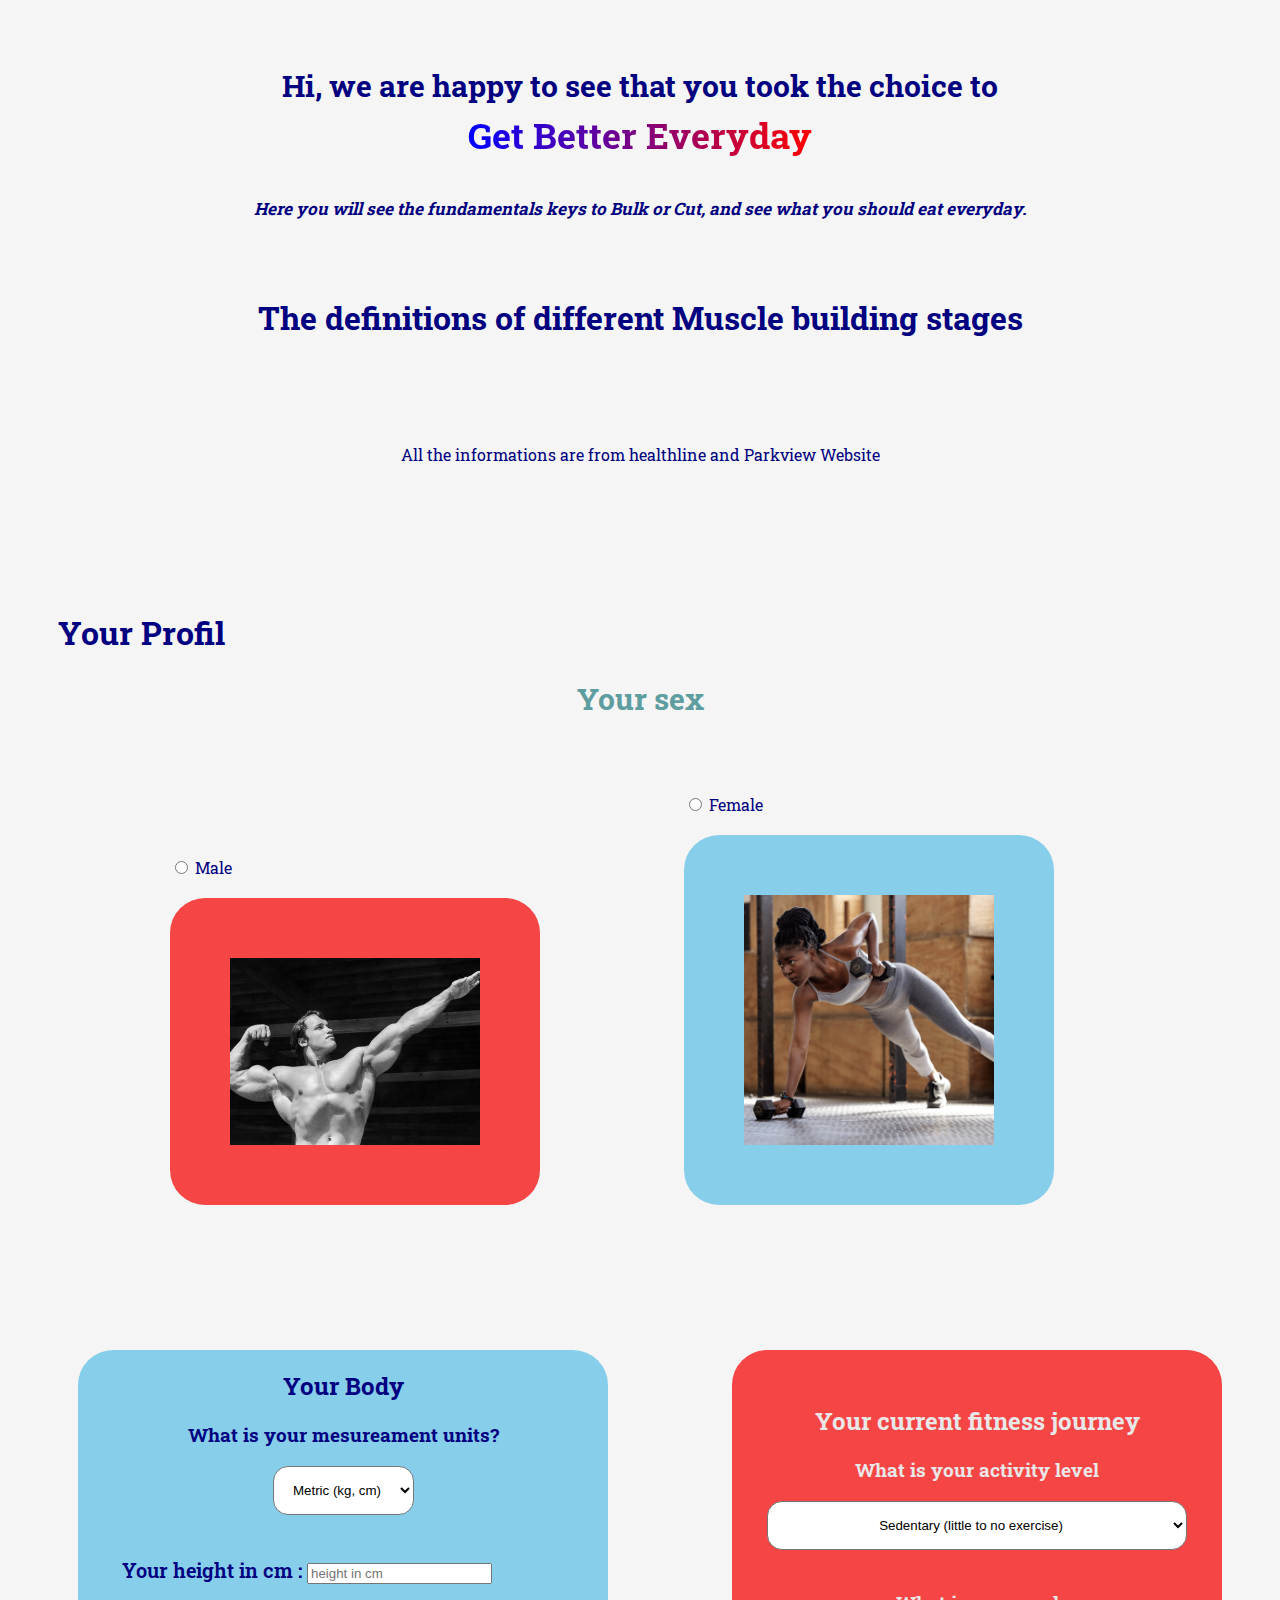
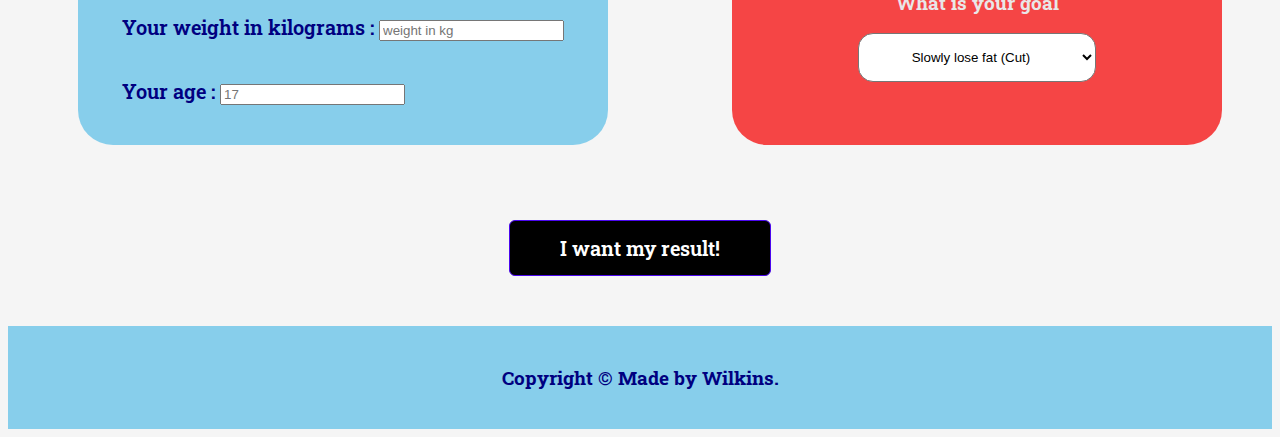
<file: index.html>
<!DOCTYPE html>
<html lang="en">
<head>
    <meta charset="UTF-8">
    <meta http-equiv="X-UA-compatible" content="IE-edge">
    <meta name="viewport" content="width=device-width, initial-scale-1.0">
    <link rel="icon" href="">
    <link rel="stylesheet" href="shredded.css">
    <link rel="stylesheet" href="mediaqueries.css">
    <link rel="stylesheet" href="https://cdnjs.cloudflare.com/ajax/libs/font-awesome/6.5.1/css/all.min.css" integrity="sha512-DTOQO9RWCH3ppGqcWaEA1BIZOC6xxalwEsw9c2QQeAIftl+Vegovlnee1c9QX4TctnWMn13TZye+giMm8e2LwA==" crossorigin="anonymous" referrerpolicy="no-referrer" />
    <link rel="preconnect" href="https://fonts.googleapis.com">
    <link rel="preconnect" href="https://fonts.gstatic.com" crossorigin>
    <link href="https://fonts.googleapis.com/css2?family=Bebas+Neue&family=Oswald:wght@200..700&family=Poppins:ital,wght@0,100;0,200;0,300;0,400;0,500;0,600;0,700;0,800;0,900;1,100;1,200;1,300;1,400;1,500;1,600;1,700;1,800;1,900&family=Roboto+Slab:wght@100..900&family=Roboto:ital,wght@0,100;0,300;0,400;0,500;0,700;0,900;1,100;1,300;1,400;1,500;1,700;1,900&family=Rubik:ital,wght@0,300..900;1,300..900&display=swap" rel="stylesheet">
    <title>GBE Physical Platform</title>
</head>
<body>
    <div id="Welcome">
        <h1>Hi, we are happy to see that you took the choice to <br><span>Get Better Everyday</span></h1>
            <h3>Here you will see the fundamentals keys to Bulk or Cut, and see what you should eat everyday.<br></h3>
    </div> 

        <div class="deff">
            <h1>The definitions of different Muscle building stages </h1><i id="icon" class="fa-solid fa-circle-chevron-down"></i>
   <div id="Definitions">
        <div class="tab-links active-link" id="Bulk">
            <h2>Bulking</h2>
            <div class="tab-contents active-tab">
                <blockquote cite="https://www.healthline.com/nutrition/bulking#:~:text=Bulking%20is%20the%20muscle%2Dgaining,while%20weight%20training%20(%201%20).">
                    <p>Bulking is the muscle-gaining phase. You're meant to intentionally consume more calories than your body needs for a set period <br> Often 4 to 6 months. 
                    These extra calories provide your body with the necessary fuel to boost muscle size and strength while weight training </p>
                </blockquote>
            </div>
        </div>
    
        <div class="tab-links" id="Cut">
            <h2>Cutting</h2>
            <div class="tab-contents">
                <blockquote cite="https://www.healthline.com/nutrition/cutting-diet#:~:text=Cutting%20is%20a%20fat%2Dloss,as%20much%20muscle%20as%20possible.">
                    <p>Cuting is a fat-loss phase that bodybuilders and fitness enthusiasts use to get as lean as possible. Typically started a few months before a 
                    major workout plan, it involves a weight loss diet that's meant to maintain as much muscle as possible.</p>
                </blockquote>
            </div> 
        </div> 
      
        <div class="tab-links" id="Maintain">
            <h2>Maintenance/Recomposition</h2>
            <div class="tab-contents">
                <blockquote cite="https://www.parkview.com/blog/the-phases-of-perfecting-your-physique#:~:text=Maintenance%20phases%20allow%20for%20full,prevent%20adaptation%20to%20higher%20volumes.">
                    <p>Maintenance phases allow for full recovery and prepare our bodies for the next hard muscle-building block. It allows for refueling 
                       and resensitizing our bodies to insulin, while decreasing fatigue and prevent adaptation to higher volumes.</p>
                </blockquote>
            </div>
        </div>
    </div>
    <p class="source">All the informations are from healthline and Parkview Website</p>
    </div>

    <div id="Questions">
        <div class="goal">
            <h1>Your Profil</h1>
        </div>
        <div id="Profil">
            <h2>Your sex</h2>
            <form id="gbe">
                <fieldset class="sex">
                    <div class="male">
                        <input type="radio" id="male" name="sex" value="male">
                        <label for="male">Male</label><br>
                        <label for="male">
                            <img src="pictures/arnold.png" alt="One of the Greatest bodybuilders of all-time"><br>
                        </label>
                    </div>
                    <div class="female">
                        <input type="radio" id="female" name="sex" value="female">
                        <label for="female">Female</label><br>
                        <label for="female">
                            <img src="pictures/female training.png" alt="A black female working out">
                        </label>
                    </div>
                </fieldset><br>
            </form>
        </div>
        <div class="table_data">
            <div class="bodyyy">
                <!-- <i class="fa-solid fa-grip-dots"></i> -->
                <h2 class="idk">Your Body</h2>
                <h3>What is your mesureament units?</h3>
                <select id="metric">
                    <option value="Metric">Metric (kg, cm)</option>
                    <option value="Imperial">Imperial (lb, in)</option>
                </select><br>
                <fieldset class="height">
                    <label for="heightcm">Your height in cm :
                        <input type="number" id="heightcm" name="height" value="Cm" placeholder="height in cm"><br>
                    </label>
                    <label for="heightinch">Your height in inches :<br>
                        <input type="number" id="heightfeet" name="feet" placeholder="Feet">
                        <input type="number" id="inches" name="inch" placeholder="Inches">
                    </label>
                </fieldset>
                <fieldset class="weight">
                    <label for="Weightkg">Your weight in kilograms :
                        <input type="number" id="weightkg" name="weight" value="kg" placeholder="weight in kg"><br>
                    </label>
                    <label for="Weightlbs">Your weight in pounds :
                        <input type="number" id="weightlbs" name="weight" value="lbs" placeholder="weight in lbs">
                    </label>
                </fieldset><br>
                <fieldset class="age">
                    <label for="age">Your age :
                        <input type="number" id="age" name="age" placeholder="17">
                    </label>
                </fieldset>
            </div>
            <div class="activityy">
                <h2>Your current fitness journey</h2>
                <h3>What is your activity level</h3>
                <select id="options">
                    <option value="sedentary">Sedentary (little to no exercise)</option>
                    <option value="light">Lightly active (light exercise/sports 1-3 days a week)</option>
                    <option value="average">Moderately active (moderate exercise/sports 3-5 days a week)</option>
                    <option value="very">Very active (hard exercise/sports 6-7 days a week)</option>
                    <option value="extreme">Extremely active (very hard exercise/sports or physical job)</option>
                </select><br>
    
                <h3>What is your goal</h3>
                <select id="plan">
                    <option value="cut">Slowly lose fat (Cut)</option>
                    <option value="maintain">Maintain</option>
                    <option value="lean">Slowly gain muscle (Lean Bulk)</option>
                    <option value="bulk">Gain muscle fast (Bulk)</option>
                </select>
            </div>
        </div>
    </div>

        <button type="submit" id="chart_button" href="#result">I want my result!</button>

    <div id="result">
        <h2 id="giveplan"></h2>
        <p class="bmrvalue">Your basal metabolic rate (BMR) is <span id="bmr"></span></p>

        <h2 class="info">Below you will find how much of these nutrients you should eat per day</h2>
        <table id="nutrients">
            <thead>
                <tr>
                    <th>
                        <div id="caloriesss">
                            <h2>Calories</h2>
                            <h3 class="calorie"></h3>
                        </div>
                    </th>
                    <th>
                        <div id="gains">
                            <h2>Proteins</h2>
                            <h3 class="protein"></h3>
                        </div>
                    </th>
                    <th>
                        <div id="sugar">
                            <h2>Carbs</h2>
                            <h3 class="carbs"></h3>
                        </div>
                    </th>
                    <th>
                        <div id="fatss">
                            <h2>Fat</h2>
                            <h3 class="fat"></h3>
                        </div>
                    </th>
                </tr>
            </thead>
        </table>
        <canvas id="chart" width="400" height="200"></canvas>
    </div>
    <div class="copyright">
        <p>Copyright © Made by Wilkins.</p>
    </div>
   
<script src="Consistency.Js"></script>    

</body>    
</html>
</file>
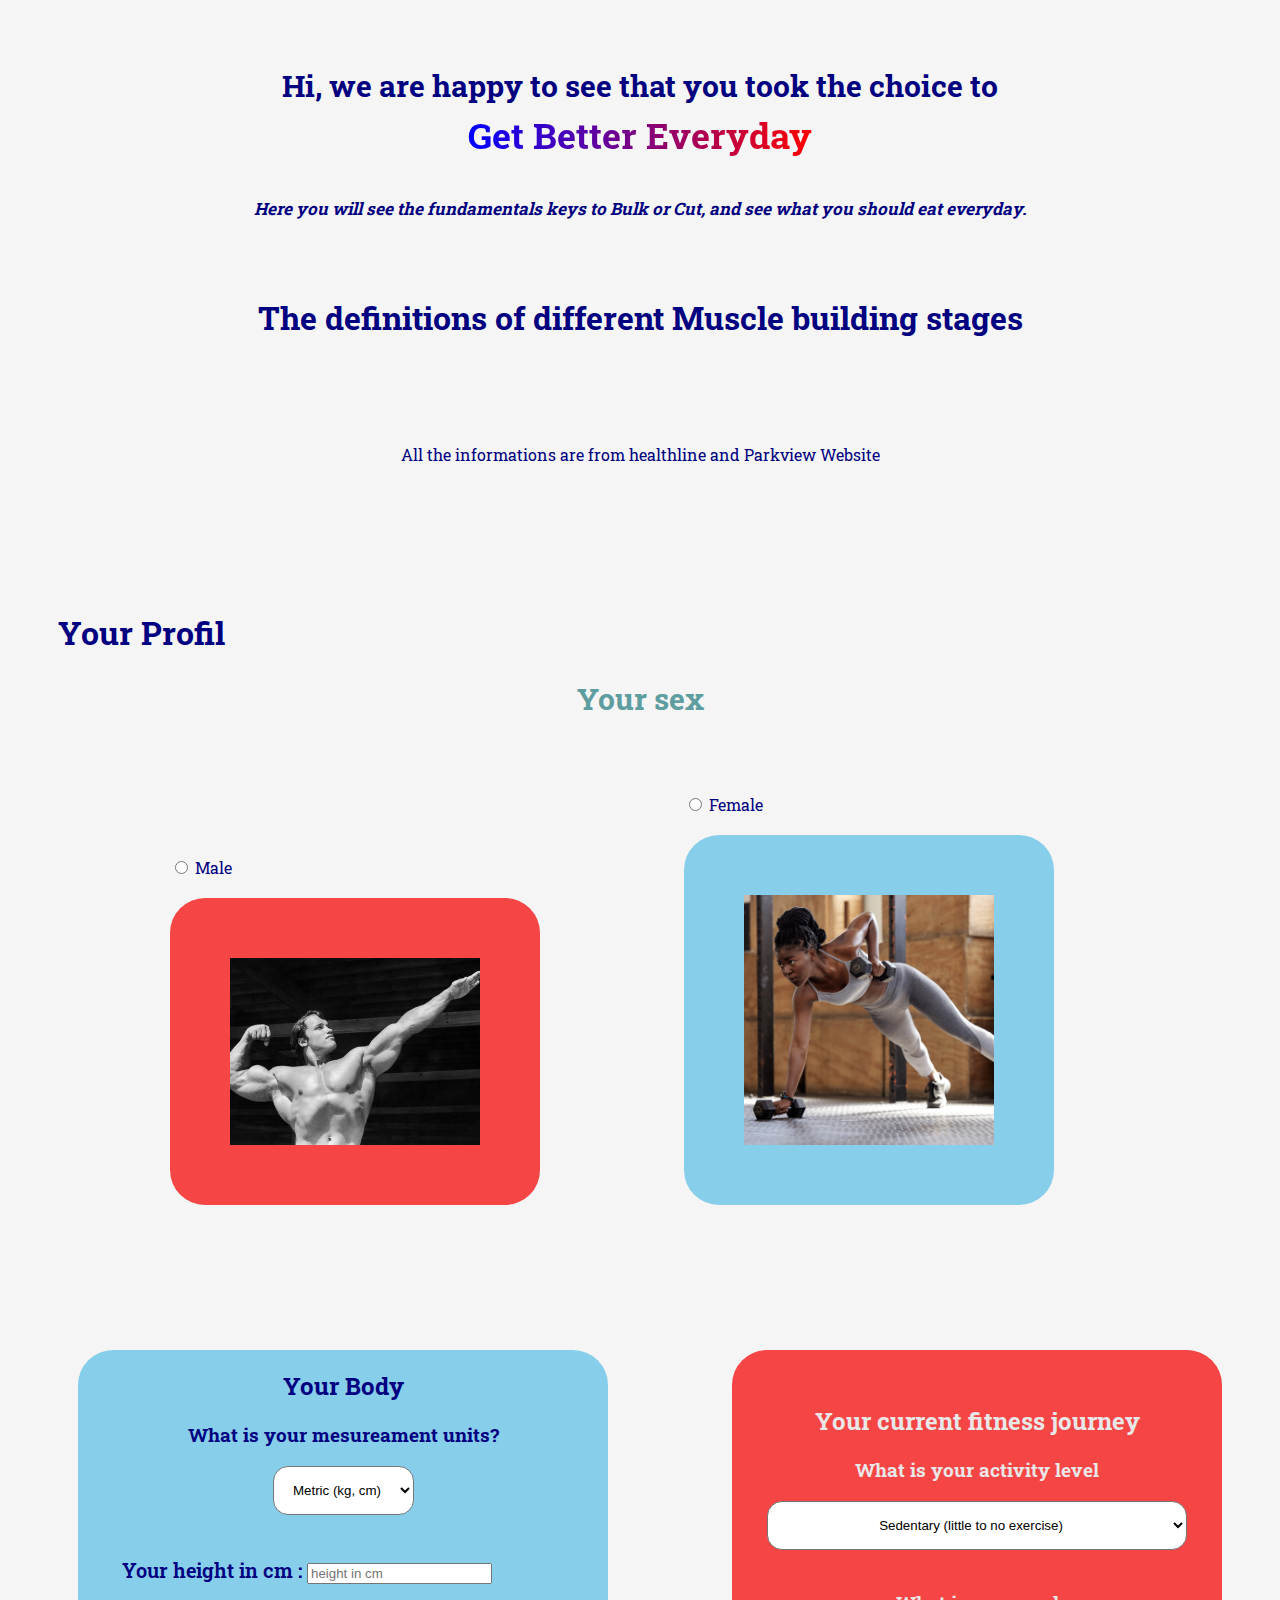
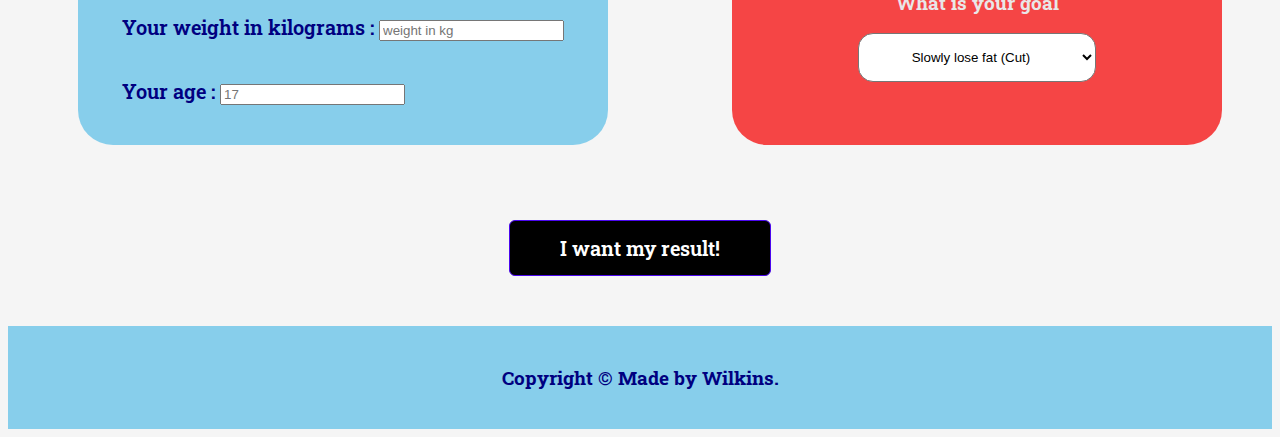
<file: physical.html>
<!DOCTYPE html>
<html lang="en">
<head>
    <meta charset="UTF-8">
    <meta http-equiv="X-UA-compatible" content="IE-edge">
    <meta name="viewport" content="width=device-width, initial-scale-1.0">
    <link rel="icon" href="">
    <link rel="stylesheet" href="shredded.css">
    <link rel="stylesheet" href="mediaqueries.css">
    <link rel="stylesheet" href="https://cdnjs.cloudflare.com/ajax/libs/font-awesome/6.5.1/css/all.min.css" integrity="sha512-DTOQO9RWCH3ppGqcWaEA1BIZOC6xxalwEsw9c2QQeAIftl+Vegovlnee1c9QX4TctnWMn13TZye+giMm8e2LwA==" crossorigin="anonymous" referrerpolicy="no-referrer" />
    <link rel="preconnect" href="https://fonts.googleapis.com">
    <link rel="preconnect" href="https://fonts.gstatic.com" crossorigin>
    <link href="https://fonts.googleapis.com/css2?family=Bebas+Neue&family=Oswald:wght@200..700&family=Poppins:ital,wght@0,100;0,200;0,300;0,400;0,500;0,600;0,700;0,800;0,900;1,100;1,200;1,300;1,400;1,500;1,600;1,700;1,800;1,900&family=Roboto+Slab:wght@100..900&family=Roboto:ital,wght@0,100;0,300;0,400;0,500;0,700;0,900;1,100;1,300;1,400;1,500;1,700;1,900&family=Rubik:ital,wght@0,300..900;1,300..900&display=swap" rel="stylesheet">
    <title>GBE Physical Platform</title>
</head>
<body>
    <div id="Welcome">
        <h1>Hi, we are happy to see that you took the choice to <br><span>Get Better Everyday</span></h1>
            <h3>Here you will see the fundamentals keys to Bulk or Cut, and see what you should eat everyday.<br></h3>
    </div> 

        <div class="deff">
            <h1>The definitions of different Muscle building stages </h1><i id="icon" class="fa-solid fa-circle-chevron-down"></i>
   <div id="Definitions">
        <div class="tab-links active-link" id="Bulk">
            <h2>Bulking Phase</h2>
            <div class="tab-contents active-tab">
                <blockquote cite="https://www.healthline.com/nutrition/bulking#:~:text=Bulking%20is%20the%20muscle%2Dgaining,while%20weight%20training%20(%201%20).">
                    <p>Bulking is the muscle-gaining phase. You're meant to intentionally consume more calories than your body needs for a set period <br> Often 4 to 6 months. 
                    These extra calories provide your body with the necessary fuel to boost muscle size and strength while weight training </p>
                </blockquote>
            </div>
        </div>
    
        <div class="tab-links" id="Cut">
            <h2>Cutting Phase</h2>
            <div class="tab-contents">
                <blockquote cite="https://www.healthline.com/nutrition/cutting-diet#:~:text=Cutting%20is%20a%20fat%2Dloss,as%20much%20muscle%20as%20possible.">
                    <p>Cuting is a fat-loss phase that bodybuilders and fitness enthusiasts use to get as lean as possible. Typically started a few months before a 
                    major workout plan, it involves a weight loss diet that's meant to maintain as much muscle as possible.</p>
                </blockquote>
            </div> 
        </div> 
      
        <div class="tab-links" id="Maintain">
            <h2>Maintenance/Recomposition</h2>
            <div class="tab-contents">
                <blockquote cite="https://www.parkview.com/blog/the-phases-of-perfecting-your-physique#:~:text=Maintenance%20phases%20allow%20for%20full,prevent%20adaptation%20to%20higher%20volumes.">
                    <p>Maintenance phases allow for full recovery and prepare our bodies for the next hard muscle-building block. It allows for refueling 
                       and resensitizing our bodies to insulin, while decreasing fatigue and prevent adaptation to higher volumes.</p>
                </blockquote>
            </div>
        </div>
    </div>
    <p class="source">All the informations are from healthline and Parkview Website</p>
    </div>

    <div id="Questions">
        <div class="goal">
            <h1>Your Profil</h1>
        </div>
        <div id="Profil">
            <h2>Your sex</h2>
            <form id="gbe">
                <fieldset class="sex">
                    <div class="male">
                        <input type="radio" id="male" name="sex" value="male">
                        <label for="male">Male</label><br>
                        <label for="male">
                            <img src="pictures/arnold.png" alt="One of the Greatest bodybuilders of all-time"><br>
                        </label>
                    </div>
                    <div class="female">
                        <input type="radio" id="female" name="sex" value="female">
                        <label for="female">Female</label><br>
                        <label for="female">
                            <img src="pictures/female training.png" alt="A black female working out">
                        </label>
                    </div>
                </fieldset><br>
            </form>
        </div>
        <div class="table_data">
            <div class="bodyyy">
                <!-- <i class="fa-solid fa-grip-dots"></i> -->
                <h2 class="idk">Your Body</h2>
                <h3>What is your mesureament units?</h3>
                <select id="metric">
                    <option value="Metric">Metric (kg, cm)</option>
                    <option value="Imperial">Imperial (lb, in)</option>
                </select><br>
                <fieldset class="height">
                    <label for="heightcm">Your height in cm :
                        <input type="number" id="heightcm" name="height" value="Cm" placeholder="height in cm"><br>
                    </label>
                    <label for="heightinch">Your height in inches :<br>
                        <input type="number" id="heightfeet" name="feet" placeholder="Feet">
                        <input type="number" id="inches" name="inch" placeholder="Inches">
                    </label>
                </fieldset>
                <fieldset class="weight">
                    <label for="Weightkg">Your weight in kilograms :
                        <input type="number" id="weightkg" name="weight" value="kg" placeholder="weight in kg"><br>
                    </label>
                    <label for="Weightlbs">Your weight in pounds :
                        <input type="number" id="weightlbs" name="weight" value="lbs" placeholder="weight in lbs">
                    </label>
                </fieldset><br>
                <fieldset class="age">
                    <label for="age">Your age :
                        <input type="number" id="age" name="age" placeholder="17">
                    </label>
                </fieldset>
            </div>
            <div class="activityy">
                <h2>Your current fitness journey</h2>
                <h3>What is your activity level</h3>
                <select id="options">
                    <option value="sedentary">Sedentary (little to no exercise)</option>
                    <option value="light">Lightly active (light exercise/sports 1-3 days a week)</option>
                    <option value="average">Moderately active (moderate exercise/sports 3-5 days a week)</option>
                    <option value="very">Very active (hard exercise/sports 6-7 days a week)</option>
                    <option value="extreme">Extremely active (very hard exercise/sports or physical job)</option>
                </select><br>
    
                <h3>What is your goal</h3>
                <select id="plan">
                    <option value="cut">Slowly lose fat (Cut)</option>
                    <option value="maintain">Maintain</option>
                    <option value="lean">Slowly gain muscle (Lean Bulk)</option>
                    <option value="bulk">Gain muscle fast (Bulk)</option>
                </select>
            </div>
        </div>
    </div>

        <button type="submit" id="chart_button" href="#result">I want my result!</button>

    <div id="result">
        <h2 id="giveplan"></h2>
        <p class="bmrvalue">Your basal metabolic rate (BMR) is <span id="bmr"></span></p>

        <h2 class="info">Below you will find how much of these nutrients you should eat per day</h2>
        <table id="nutrients">
            <thead>
                <tr>
                    <th>
                        <div id="caloriesss">
                            <h2>Calories</h2>
                            <h3 class="calorie"></h3>
                        </div>
                    </th>
                    <th>
                        <div id="gains">
                            <h2>Proteins</h2>
                            <h3 class="protein"></h3>
                        </div>
                    </th>
                    <th>
                        <div id="sugar">
                            <h2>Carbs</h2>
                            <h3 class="carbs"></h3>
                        </div>
                    </th>
                    <th>
                        <div id="fatss">
                            <h2>Fat</h2>
                            <h3 class="fat"></h3>
                        </div>
                    </th>
                </tr>
            </thead>
        </table>
        <canvas id="chart" width="400" height="200"></canvas>
    </div>
    <div class="copyright">
        <p>Copyright © Made by Wilkins.</p>
    </div>
   
<script src="Consistency.Js"></script>    

</body>    
</html>
</file>
<file: shredded.css>
body {
    background-color: #F5F5F5;
    color: #000080;
    font-family: 'Roboto Slab';
}

#Welcome {
    padding-top: 35px;
    text-align: center;
    font-family: 'Roboto Slab', serif;
}

#Welcome h1 {
    font-size: 30px;
    line-height: 1.5;
    font-weight: bold;
}

#Welcome h3 {
    font-size: 17px;
    padding-top: 10px;
    line-height: 2;
    font-style: italic;
}

#Welcome h1 span {
    font-size: larger;
    text-decoration: underline;
    background: linear-gradient(90deg, blue, red);
    background-clip: text;
    -webkit-background-clip: text;
    -webkit-text-fill-color: transparent;    
    animation: fadeInAnimation forwards 8s;
    animation-fill-mode: both;
}

@keyframes fadeInAnimation {
    0% {
        opacity: 0;
    }
    100% {
        opacity: 1;
    }
}


/* ------------------ Definitions ------------------- */

.deff {
    position: center;
    text-align: center;
    margin-top: 70px;
}

.deff i {
    padding-left: 18px;
    cursor: pointer;
    font-size: 25px;
    color: black;
}

.source {
    margin-top: 50px;    
}

#Definitions {
    margin-top: 40px;
    margin-left: 20px;
    margin-bottom: 40px;
    display: none;
}



#Bulk, #Maintain, #Cut p {
    font-size: 20px;
}

#Definitions h2 {
    font-weight: 700;
    color: skyblue;
}

#Cut h2 {
    font-weight: 700;
    color: skyblue;
}

#Maintain h2 {
    font-weight: 700;
    color: skyblue;
}

#Bulk, #Cut, #Maintain {
    line-height: 1.5;
    font-style: italic;
    font-family: 'Segoe UI', Tahoma, Geneva, Verdana, sans-serif;
}

.goal {
    padding-top: 75px;
}

#Questions {
    margin: 50px 50px 50px 50px;
}

#Questions h2 {
    text-align: center;
}

#Questions button {
    cursor: pointer;
}


#Profil form img{
    max-width: 250px;
    max-height: 250px;
    align-items: center;
}

form #female {
    margin-top: 50px;
}

/* Male and female picture styling */

.male img {
    padding: 60px;
    margin-top: 20px;
    margin-bottom: 30px;
    margin-right: 140px;
    background-color: #f54545;
    border-radius: 35px;
}

.female img {
    padding: 60px;
    margin-top: 20px;
    margin-bottom: 30px;
    background-color: #87CEEB;
    border-radius: 35px;
}

#Profil h2 {
    text-align: center;
    color: cadetblue;
    font-size: 30px;
    font-weight: 700;
}

fieldset.sex {
    display: flexbox;
    justify-content: center;
    margin-left: 100px;
    border: none;
}

.male {
    display: inline-block;
    justify-content: space-between;
}

.female {
    display: inline-block;
    justify-content: space-between;
}

.age {
    border: none;
}

#result {
    display: none;
}

fieldset.weight {
    justify-content: center;
    align-items: center;
    margin-top: 15px;
    border: none;
}

label[for="heightinch"] {
    display: none;
}

label[for="Weightlbs"] {
    display: none;
}

fieldset.height {
    justify-content: center;
    margin-top: 15px;
    border: none;
}

.bmrvalue {
    text-align: center;
    font-size: 20px;
}

#bmr {
    display: inline-block;
    text-align: center;
}

#metric {
    margin-top: 20px;
}

label {
    visibility: visible;
}

#nutrients {
    display: flex;
    justify-content: center;
}

#nutrients h2 {
    font-weight: bold;
    font-size: 25px;
    color: white;
    border-bottom: 5px;
    font-family: 'Poppins';
    padding-top: 10px;
}

table #nutrients {
    margin-left: 20px;
}

h2.info {
    margin-top: 80px;
    font-size: 30px;
    text-align: center;
}

/* #loadingPage {
    display: inline;
    size: 200%;
} */

/* Body and Activity Level */

.table_data {
    margin-top: 60px;
    margin-left: 20px;
    margin-bottom: 40px;
    display: flex;
    justify-content: space-between;
}

/* The Body */

.bodyyy {
    padding: 30px;
    margin-top: 20px;
    margin-bottom: 30px;
    background-color: #87CEEB;
    border-radius: 35px;
}

.bodyyy h2.idk {
    margin-top: -10px;
}

.bodyyy h3 {
    text-align: center;
}

.bodyyy label {
    font-size: 20px;
    font-weight: 600;
}

#metric {
    background-color: white;
    padding: 15px;
    border-radius: 15px;
    margin-top: 10px;
    margin-left: auto;
    margin-right: auto;
    display: block;
    text-align: center;
}

/* The activity level section */

.activityy {
    padding: 35px;
    margin-top: 20px;
    margin-bottom: 30px;
    background-color: #f54545;
    border-radius: 35px;
}

.activityy h3 {
    color: rgb(233, 231, 231);
    text-align: center;
}

.activityy h2 {
    color: rgb(233, 231, 231);
    text-align: center;
}

#options, #plan {
    background-color: white;
    padding: 15px;
    border-radius: 15px;
    margin-top: 10px;
    margin-left: auto;
    margin-right: auto;
    display: block;
    text-align: center;
}

#plan {
    background-color: white;
    padding: 15px;
    border-radius: 15px;
    margin-top: 10px;
    margin-left: auto;
    margin-right: auto;
    display: block;
    text-align: center;
}


/* Submit Button */

#chart_button{
    display: block;
    margin: 50px auto;
    margin-top: -5px;
    margin-bottom: 50px;
    width: fit-content;
    border: 1px solid #4A07EE;
    padding: 14px 50px;
    border-radius: 6px;
    text-decoration: none;
    color: white;
    background-color: black;
    transition: background 0.5s;
}

#chart_button:hover {
    background: blue;
}

button[type="submit"] {
    font-size: 20px;
    font-family: 'Roboto Slab';
    font-weight: 600;
}

/* resulttt */

#giveplan {
    text-align: center;
}

th {
    padding: 5px;
}

td {
    padding: 15px;
    align-items: center;
}

#caloriesss {
    background-color: rgb(124, 36, 124);
    margin-top: 30px;
    
}

#caloriesss h3 {
    background-color: rgb(181, 7, 181);
    padding: 45px 70px 45px 70px;
    font-size: 25px;
}

#gains {
    background-color: rgb(52, 52, 191);
    margin-top: 30px;
}

#gains h3 {
    background-color: blue;
    padding: 45px 70px 45px 70px;
    font-size: 25px;
}

#sugar {
    background-color: rgb(132, 216, 5);
    margin-top: 30px;
}

#sugar h3 {
    background-color: greenyellow;
    padding: 45px 70px 45px 70px;
    font-size: 25px;
}

#fatss {
    background-color: rgb(204, 68, 19);
    margin-top: 30px;
}

#fatss h3 {
    background-color: orangered;
    padding: 45px 70px 45px 70px;
    font-size: 25px;
}

.copyright{
    width: 100%;
    text-align: center;
    padding: 20px 0;
    background: #87CEEB;
    font-weight: 300;
    margin-top: 20px;
}

.copyright p {
    font-weight: bold;
    font-size: larger;
}
</file>
<file: mediaqueries.css>
/* ------------- CSS FOR SMALL SCREENS --------------- */

@media only screen and (max-device-width: 500px) and (max-device-height: 1000px){
    body {
        display: block;
        justify-content: center;
        position: absolute;
    }
    
    #Welcome {
        padding: 15px;
    }
    
    #Welcome h1 {
        font-size: 60px;
    }

    #Welcome h3 {
        font-size: 45px;
        line-height: 1.5;
    }

    .deff {
        margin-top: 20px;
    }

    .deff h1 {
        font-size: 55px;
    }

    .deff i {
        font-size: 40px;
    }

    #Definitions h2 {
        cursor: pointer;
    }

    #Definitions .tab-contents {
        display: none;
    }

    #Definitions .tab-contents.active-tab {
        display: block;        
    }

    #Definitions {
        margin-right: 20px;
    }

    #Definitions .active-link h2 {
        border: 1px solid #4A07EE;
        border-radius: 15px;
        color: white;
        background-color: skyblue;
        transition: background 0.5s;
        width: fit-content;
        margin: 0 auto;
        padding: 8px;
    }

    .deff i {
        display: none;
    }
    #Definitions {
        display: block;
    }

    #Profil {
        background-color: #F5F5F5;
    }

    fieldset.sex {
        text-align: center;
        margin-left: 0px;
    }

    fieldset.sex img {
        width: 200%;
        height: auto;
        display: inline;
    }

    .male img {
        padding: 15px;
        margin-top: 100px;
        margin-bottom: 100px;
        margin-right: 0;
        background-color: #f54545;
        border-radius: 35px;
        transform: scale(1.8);
    }

    .female img {
        padding: 15px;
        margin-top: 100px;
        margin-bottom: 80px;
        background-color: #87CEEB;
        border-radius: 35px;
        transform: scale(1.7);
    }
    
    .table_data {
        display: inline-block;
    }
 
    form #gbe img {
        display: inline-block;
    }

    .table_data {
        display: inline-block;
    }

    button#chart_button{
        margin-top: -60px;
    }

    table#nutrients th {
        display: block;
    }

    table#nutrients #caloriesss {
        padding: 0px;
    }

    #caloriesss h3 {
        background-color: rgb(181, 7, 181);
        padding: 60px 180px 60px 180px;
        font-size: 50px;
    }

    #gains h3 {
        background-color: rgb(26, 26, 247);
        padding: 60px 180px 60px 180px;
        font-size: 50px;
        margin-top: 0px;
    }

    #sugar h3 {
        background-color:  greenyellow;
        padding: 60px 180px 60px 180px;
        font-size: 50px;
        margin-top: 0px;
    }

    #fatss h3 {
        background-color: rgb(204, 68, 19);
        padding: 60px 180px 60px 180px;
        font-size: 50px;
        margin-top: 0px;
    }

    th {
        padding: 0px;
    }

    #nutrients h2 {
        font-size: 35px;
    }
 }
</file>
